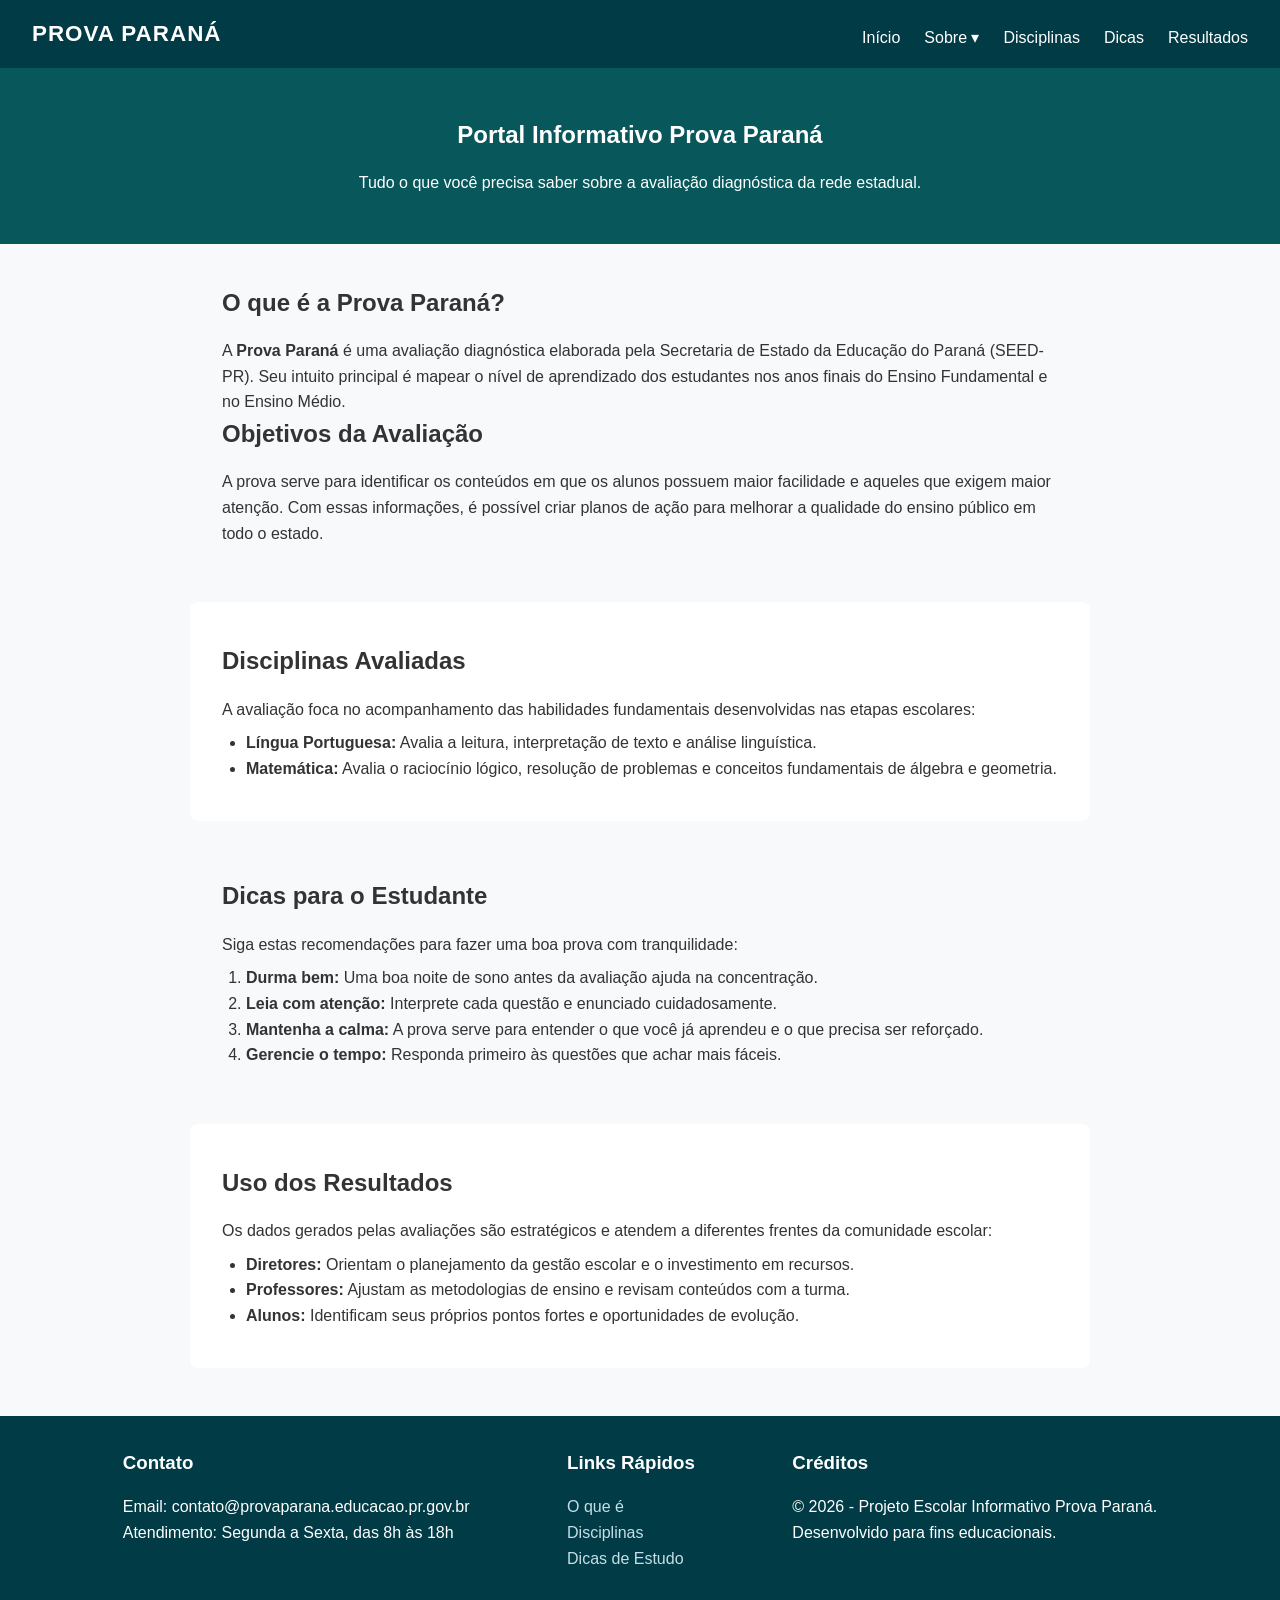
<file: index.html>
<!DOCTYPE html>
<html lang="pt-BR">
<head>
  <meta charset="UTF-8">
  <meta name="viewport" content="width=device-width, initial-scale=1.0">
  <title>Portal Prova Paraná - Guia Completo</title>
  <link rel="stylesheet" href="style.css">
</head>
<body>

  <!-- CABEÇALHO -->
  <header class="header">
    <div class="logo">
      <span>PROVA PARANÁ</span>
    </div>

    <!-- BOTÃO HAMBÚRGUER -->
    <button class="hamburger" id="hamburger" aria-label="Abrir menu">
      &#9776;
    </button>

    <!-- MENU DE NAVEGAÇÃO -->
    <nav class="nav" id="nav-menu">
      <ul class="nav-list">
        <li><a href="#inicio">Início</a></li>
        
        <!-- MENU CASCATA (DROPDOWN) -->
        <li class="dropdown">
          <a href="#sobre" class="dropdown-toggle">Sobre &#9662;</a>
          <ul class="dropdown-menu">
            <li><a href="#oque-e">O que é</a></li>
            <li><a href="#objetivos">Objetivos</a></li>
          </ul>
        </li>

        <li><a href="#disciplinas">Disciplinas</a></li>
        <li><a href="#dicas">Dicas</a></li>
        <li><a href="#resultados">Resultados</a></li>
      </ul>
    </nav>
  </header>

  <!-- CONTEÚDO PRINCIPAL -->
  <main class="content">

    <section id="inicio" class="hero">
      <h1>Portal Informativo Prova Paraná</h1>
      <p>Tudo o que você precisa saber sobre a avaliação diagnóstica da rede estadual.</p>
    </section>

    <!-- SEÇÃO SOBRE -->
    <section id="sobre" class="section">
      <article id="oque-e">
        <h2>O que é a Prova Paraná?</h2>
        <p>A <strong>Prova Paraná</strong> é uma avaliação diagnóstica elaborada pela Secretaria de Estado da Educação do Paraná (SEED-PR). Seu intuito principal é mapear o nível de aprendizado dos estudantes nos anos finais do Ensino Fundamental e no Ensino Médio.</p>
      </article>

      <article id="objetivos">
        <h2>Objetivos da Avaliação</h2>
        <p>A prova serve para identificar os conteúdos em que os alunos possuem maior facilidade e aqueles que exigem maior atenção. Com essas informações, é possível criar planos de ação para melhorar a qualidade do ensino público em todo o estado.</p>
      </article>
    </section>

    <!-- SEÇÃO DISCIPLINAS -->
    <section id="disciplinas" class="section bg-light">
      <h2>Disciplinas Avaliadas</h2>
      <p>A avaliação foca no acompanhamento das habilidades fundamentais desenvolvidas nas etapas escolares:</p>
      <ul>
        <li><strong>Língua Portuguesa:</strong> Avalia a leitura, interpretação de texto e análise linguística.</li>
        <li><strong>Matemática:</strong> Avalia o raciocínio lógico, resolução de problemas e conceitos fundamentais de álgebra e geometria.</li>
      </ul>
    </section>

    <!-- SEÇÃO DICAS -->
    <section id="dicas" class="section">
      <h2>Dicas para o Estudante</h2>
      <p>Siga estas recomendações para fazer uma boa prova com tranquilidade:</p>
      <ol>
        <li><strong>Durma bem:</strong> Uma boa noite de sono antes da avaliação ajuda na concentração.</li>
        <li><strong>Leia com atenção:</strong> Interprete cada questão e enunciado cuidadosamente.</li>
        <li><strong>Mantenha a calma:</strong> A prova serve para entender o que você já aprendeu e o que precisa ser reforçado.</li>
        <li><strong>Gerencie o tempo:</strong> Responda primeiro às questões que achar mais fáceis.</li>
      </ol>
    </section>

    <!-- SEÇÃO RESULTADOS -->
    <section id="resultados" class="section bg-light">
      <h2>Uso dos Resultados</h2>
      <p>Os dados gerados pelas avaliações são estratégicos e atendem a diferentes frentes da comunidade escolar:</p>
      <ul>
        <li><strong>Diretores:</strong> Orientam o planejamento da gestão escolar e o investimento em recursos.</li>
        <li><strong>Professores:</strong> Ajustam as metodologias de ensino e revisam conteúdos com a turma.</li>
        <li><strong>Alunos:</strong> Identificam seus próprios pontos fortes e oportunidades de evolução.</li>
      </ul>
    </section>

  </main>

  <!-- RODAPÉ -->
  <footer class="footer">
    <div class="footer-container">
      <div class="footer-info">
        <h3>Contato</h3>
        <p>Email: contato@provaparana.educacao.pr.gov.br</p>
        <p>Atendimento: Segunda a Sexta, das 8h às 18h</p>
      </div>

      <div class="footer-links">
        <h3>Links Rápidos</h3>
        <ul>
          <li><a href="#oque-e">O que é</a></li>
          <li><a href="#disciplinas">Disciplinas</a></li>
          <li><a href="#dicas">Dicas de Estudo</a></li>
        </ul>
      </div>

      <div class="footer-credits">
        <h3>Créditos</h3>
        <p>&copy; 2026 - Projeto Escolar Informativo Prova Paraná.</p>
        <p>Desenvolvido para fins educacionais.</p>
      </div>
    </div>
  </footer>

  <script src="script.js"></script>
</body>
</html>
</file>
<file: style.css>
* {
  margin: 0;
  padding: 0;
  box-sizing: border-box;
  font-family: 'Arial', sans-serif;
}

body {
  color: #333;
  line-height: 1.6;
  background-color: #f8f9fa;
}

/* HEADER E NAVEGAÇÃO */
.header {
  display: flex;
  justify-content: space-between;
  align-items: center;
  background-color: #003b46;
  color: white;
  padding: 1rem 2rem;
  position: sticky;
  top: 0;
  z-index: 1000;
}

.logo span {
  font-size: 1.4rem;
  font-weight: bold;
  letter-spacing: 1px;
}

.nav-list {
  display: flex;
  list-style: none;
  gap: 1.5rem;
}

.nav-list a {
  color: white;
  text-decoration: none;
  font-weight: 500;
  transition: color 0.3s;
}

.nav-list a:hover {
  color: #ff6f59;
}

/* DROPDOWN */
.dropdown {
  position: relative;
}

.dropdown-menu {
  display: none;
  position: absolute;
  top: 100%;
  left: 0;
  background-color: #07575b;
  list-style: none;
  padding: 0.5rem 0;
  border-radius: 4px;
  min-width: 150px;
}

.dropdown-menu li a {
  display: block;
  padding: 0.5rem 1rem;
}

.dropdown:hover .dropdown-menu {
  display: block;
}

/* HAMBÚRGUER */
.hamburger {
  display: none;
  background: none;
  border: none;
  color: white;
  font-size: 1.8rem;
  cursor: pointer;
}

/* CONTEÚDO */
.hero {
  background-color: #07575b;
  color: white;
  text-align: center;
  padding: 3rem 1rem;
}

.section {
  padding: 2.5rem 2rem;
  max-width: 900px;
  margin: 0 auto;
}

.bg-light {
  background-color: #ffffff;
  border-radius: 8px;
  margin-top: 1rem;
  margin-bottom: 1rem;
}

h1, h2, h3 {
  margin-bottom: 1rem;
}

ul, ol {
  margin-left: 1.5rem;
  margin-top: 0.5rem;
}

/* FOOTER */
.footer {
  background-color: #003b46;
  color: white;
  padding: 2rem;
  margin-top: 3rem;
}

.footer-container {
  display: flex;
  justify-content: space-around;
  flex-wrap: wrap;
  gap: 2rem;
  max-width: 1100px;
  margin: 0 auto;
}

.footer-links ul {
  list-style: none;
  margin-left: 0;
}

.footer-links a {
  color: #c4dfe6;
  text-decoration: none;
}

/* RESPONSIVIDADE (MOBILE) */
@media (max-width: 768px) {
  .hamburger {
    display: block;
  }

  .nav {
    display: none;
    position: absolute;
    top: 100%;
    right: 0;
    background-color: #003b46;
    width: 200px;
    padding: 1rem;
  }

  .nav.active {
    display: block;
  }

  .nav-list {
    flex-direction: column;
    gap: 1rem;
  }

  .dropdown-menu {
    position: static;
  }
}
</file>
